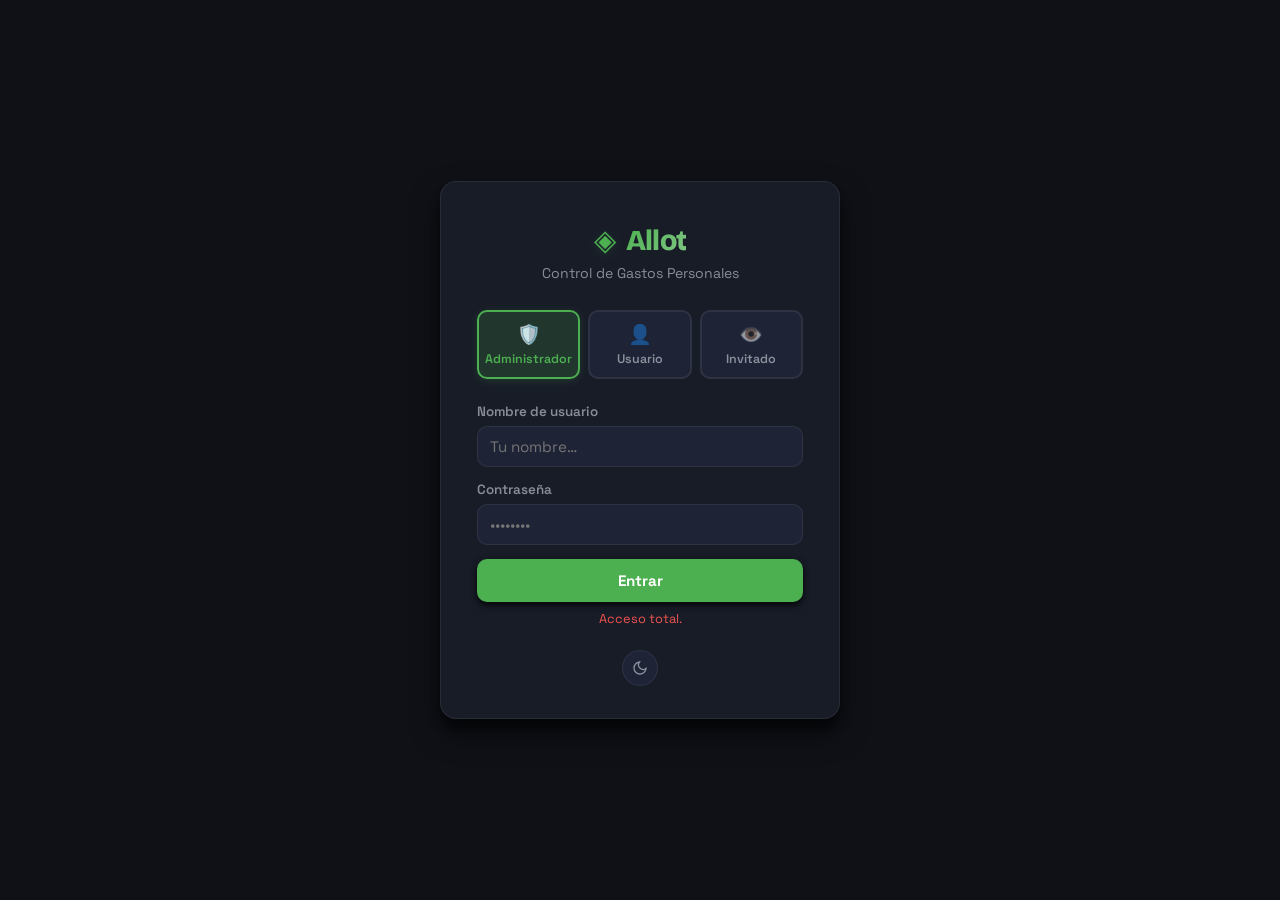
<file: index.html>
﻿<!doctype html>
<html lang="es" data-theme="dark">
  <head>
    <meta charset="UTF-8" />
    <meta name="viewport" content="width=device-width, initial-scale=1.0" />
    <title>Allot — Control de Gastos</title>
    <link rel="preconnect" href="https://fonts.googleapis.com" />
    <link rel="preconnect" href="https://fonts.gstatic.com" crossorigin />
    <link href="https://fonts.googleapis.com/css2?family=Bricolage+Grotesque:wght@400;600;700;800&family=Space+Grotesk:wght@400;500;700&display=swap" rel="stylesheet" />
    <link rel="stylesheet" href="styles.css" />
  </head>
  <body>

    <!-- LOGIN SCREEN -->
    <div class="login-screen" id="loginScreen">
      <div class="login-card md-card">
        <div class="login-brand">
          <span class="brand-icon">◈</span>
          <span class="brand-name">Allot</span>
        </div>
        <p class="login-sub">Control de Gastos Personales</p>
        <div class="role-chips" id="roleChips">
          <button class="role-chip active" data-role="admin">
            <span class="role-chip-icon">🛡️</span><span>Administrador</span>
          </button>
          <button class="role-chip" data-role="user">
            <span class="role-chip-icon">👤</span><span>Usuario</span>
          </button>
          <button class="role-chip" data-role="guest">
            <span class="role-chip-icon">👁️</span><span>Invitado</span>
          </button>
        </div>
        <form id="loginForm" novalidate>
          <label class="form-label">Nombre de usuario
            <input class="form-input" id="loginUser" type="text" placeholder="Tu nombre…" required autocomplete="username" />
          </label>
          <label class="form-label" id="passGroup">Contraseña
            <input class="form-input" id="loginPass" type="password" placeholder="••••••••" autocomplete="current-password" />
          </label>
          <button type="submit" class="btn-primary full">Entrar</button>
          <p class="login-hint" id="loginHint"></p>
        </form>
        <div class="login-footer">
          <button class="theme-toggle-login" id="themeToggleLogin" aria-label="Cambiar tema">
            <svg id="themeIconLogin" viewBox="0 0 24 24"><path d="M21 12.79A9 9 0 1 1 11.21 3a7 7 0 0 0 9.79 9.79z"/></svg>
          </button>
        </div>
      </div>
    </div>

    <!-- APP SHELL -->
    <div class="app-shell" id="appShell" hidden>

      <!-- SIDEBAR -->
      <nav class="sidebar" id="sidebar">
        <div class="sidebar-brand">
          <span class="brand-icon">◈</span>
          <span class="brand-name">Allot</span>
        </div>
        <div class="user-badge">
          <span class="user-avatar" id="userAvatar">A</span>
          <div class="user-info">
            <p class="user-name" id="userName">Usuario</p>
            <p class="user-role" id="userRoleLabel">Administrador</p>
          </div>
        </div>
        <ul class="nav-list">
          <li><button class="nav-btn active" data-view="home">
            <svg viewBox="0 0 24 24"><path d="M3 12L12 3l9 9"/><path d="M9 21V12h6v9"/></svg>Inicio
          </button></li>
          <li><button class="nav-btn" data-view="dashboard">
            <svg viewBox="0 0 24 24"><rect x="3" y="3" width="7" height="7" rx="1"/><rect x="14" y="3" width="7" height="7" rx="1"/><rect x="3" y="14" width="7" height="7" rx="1"/><rect x="14" y="14" width="7" height="7" rx="1"/></svg>Panel
          </button></li>
          <li><button class="nav-btn" data-view="history">
            <svg viewBox="0 0 24 24"><circle cx="12" cy="12" r="9"/><path d="M12 7v5l3 3"/></svg>Historial
          </button></li>
          <li id="navSettings"><button class="nav-btn" data-view="settings">
            <svg viewBox="0 0 24 24"><circle cx="12" cy="12" r="3"/><path d="M19.07 4.93a10 10 0 0 1 0 14.14M4.93 4.93a10 10 0 0 0 0 14.14"/></svg>Ajustes
          </button></li>
        </ul>
        <div class="sidebar-bottom">
          <button class="theme-toggle" id="themeToggle" aria-label="Cambiar tema">
            <svg id="themeIcon" viewBox="0 0 24 24"><path d="M21 12.79A9 9 0 1 1 11.21 3a7 7 0 0 0 9.79 9.79z"/></svg>
            <span id="themeLabel">Modo claro</span>
          </button>
          <button class="btn-logout" id="logoutBtn">
            <svg viewBox="0 0 24 24"><path d="M9 21H5a2 2 0 0 1-2-2V5a2 2 0 0 1 2-2h4"/><polyline points="16 17 21 12 16 7"/><line x1="21" y1="12" x2="9" y2="12"/></svg>
            Salir
          </button>
        </div>
      </nav>

      <!-- MAIN LAYOUT -->
      <div class="layout">

        <!-- HOME VIEW -->
        <main class="view active" id="view-home">
          <header class="topbar">
            <h1 class="page-title">Inicio</h1>
            <button class="btn-add" id="openAddBtn" aria-label="Añadir gasto">
              <svg viewBox="0 0 24 24"><path d="M12 5v14M5 12h14"/></svg>
              Añadir gasto
            </button>
          </header>
          <div class="cards-row">
            <div class="stat-card accent md-card">
              <p class="stat-label">Gasto del mes</p>
              <p class="stat-value" id="monthTotal">€0,00</p>
              <p class="stat-sub" id="monthCount">0 gastos</p>
            </div>
            <div class="stat-card md-card">
              <p class="stat-label">Gasto hoy</p>
              <p class="stat-value" id="todayTotal">€0,00</p>
              <p class="stat-sub" id="todayCount">0 gastos</p>
            </div>
            <div class="stat-card md-card">
              <p class="stat-label">Esta semana</p>
              <p class="stat-value" id="weekTotal">€0,00</p>
              <p class="stat-sub" id="weekCount">0 gastos</p>
            </div>
          </div>
          <section class="section">
            <h2 class="section-title">Top categorías este mes</h2>
            <div class="top-cats" id="topCats"></div>
          </section>
          <section class="section">
            <h2 class="section-title">Gastos de hoy</h2>
            <div id="todayList" class="expense-list"></div>
            <p class="empty-msg" id="todayEmpty" hidden>Sin gastos hoy.</p>
          </section>
        </main>

        <!-- DASHBOARD VIEW -->
        <main class="view" id="view-dashboard">
          <header class="topbar">
            <h1 class="page-title">Panel de Control</h1>
          </header>
          <div class="cards-row kpi-row">
            <div class="stat-card accent md-card">
              <p class="stat-label">Total este año</p>
              <p class="stat-value" id="kpiYear">€0,00</p>
              <p class="stat-sub" id="kpiYearCount">0 gastos</p>
            </div>
            <div class="stat-card md-card">
              <p class="stat-label">Promedio mensual</p>
              <p class="stat-value" id="kpiAvgMonth">€0,00</p>
              <p class="stat-sub">últimos 12 meses</p>
            </div>
            <div class="stat-card md-card">
              <p class="stat-label">Mes más caro</p>
              <p class="stat-value" id="kpiTopMonth">—</p>
              <p class="stat-sub" id="kpiTopMonthAmt">€0,00</p>
            </div>
            <div class="stat-card md-card">
              <p class="stat-label">Categoría líder</p>
              <p class="stat-value" id="kpiTopCat">—</p>
              <p class="stat-sub" id="kpiTopCatAmt">€0,00</p>
            </div>
          </div>
          <section class="section">
            <div class="section-header">
              <h2 class="section-title">Evolución mensual</h2>
              <select class="filter-select sm" id="dashYear"></select>
            </div>
            <div class="bar-chart-wrap md-card">
              <canvas id="monthBarChart" height="200"></canvas>
            </div>
          </section>
          <div class="dash-cols">
            <section class="section">
              <h2 class="section-title">Por categoría (año)</h2>
              <div class="chart-wrap md-card" style="padding:20px">
                <canvas id="dashPieChart" width="200" height="200"></canvas>
                <div class="chart-legend" id="dashChartLegend"></div>
              </div>
            </section>
            <section class="section">
              <h2 class="section-title">Top 5 gastos del año</h2>
              <div id="top5List" class="expense-list"></div>
              <p class="empty-msg" id="top5Empty" hidden>Sin gastos este año.</p>
            </section>
          </div>
        </main>

        <!-- HISTORY VIEW -->
        <main class="view" id="view-history">
          <header class="topbar">
            <h1 class="page-title">Historial</h1>
          </header>
          <div class="filter-row">
            <select class="filter-select" id="filterPeriod">
              <option value="week">Esta semana</option>
              <option value="month" selected>Este mes</option>
              <option value="year">Este año</option>
              <option value="all">Todo</option>
            </select>
            <select class="filter-select" id="filterCategory">
              <option value="">Todas las categorías</option>
            </select>
            <select class="filter-select" id="filterSort">
              <option value="newest">Más reciente</option>
              <option value="oldest">Más antiguo</option>
              <option value="highest">Mayor importe</option>
              <option value="lowest">Menor importe</option>
            </select>
            <input class="filter-input" id="filterSearch" type="search" placeholder="Buscar…" />
          </div>
          <section class="section">
            <h2 class="section-title">Por categoría</h2>
            <div class="chart-wrap md-card" style="padding:20px">
              <canvas id="pieChart" width="220" height="220"></canvas>
              <div class="chart-legend" id="chartLegend"></div>
            </div>
          </section>
          <div class="section">
            <p class="history-total">Total: <strong id="historyTotal">€0,00</strong></p>
            <div id="historyList" class="expense-list"></div>
            <p class="empty-msg" id="historyEmpty" hidden>Sin gastos en este período.</p>
          </div>
        </main>

        <!-- SETTINGS VIEW -->
        <main class="view" id="view-settings">
          <header class="topbar">
            <h1 class="page-title">Ajustes</h1>
          </header>
          <section class="section settings-section md-card" style="padding:20px 24px;margin-bottom:24px">
            <h2 class="section-title">Sesión actual</h2>
            <div class="role-info-row">
              <span class="user-avatar lg" id="settingsAvatar">A</span>
              <div>
                <p style="font-weight:700;font-size:1.05rem" id="settingsUserName">—</p>
                <p class="stat-label" id="settingsRole">—</p>
              </div>
            </div>
          </section>
          <section class="section settings-section">
            <h2 class="section-title">Categorías</h2>
            <div id="catList" class="cat-list"></div>
            <button class="btn-outline" id="addCatBtn">+ Nueva categoría</button>
          </section>
          <section class="section settings-section">
            <h2 class="section-title">Datos</h2>
            <button class="btn-outline danger" id="clearDataBtn">Borrar todos los gastos</button>
          </section>
        </main>

      </div>
    </div>

    <!-- ADD / EDIT MODAL -->
    <div class="modal-backdrop" id="modalBackdrop" hidden>
      <div class="modal md-card" role="dialog" aria-modal="true" aria-labelledby="modalTitle">
        <div class="modal-header">
          <h2 class="modal-title" id="modalTitle">Añadir gasto</h2>
          <button class="modal-close" id="modalClose" aria-label="Cerrar">✕</button>
        </div>
        <form id="expenseForm" novalidate>
          <input type="hidden" id="editId" />
          <label class="form-label">Importe (€)
            <input class="form-input" id="fAmount" type="number" step="0.01" min="0.01" placeholder="0,00" required />
          </label>
          <label class="form-label">Categoría
            <select class="form-input" id="fCategory" required></select>
          </label>
          <label class="form-label">Fecha
            <input class="form-input" id="fDate" type="date" required />
          </label>
          <label class="form-label">Nota (opcional)
            <input class="form-input" id="fNote" type="text" placeholder="Describe el gasto…" />
          </label>
          <div class="form-actions">
            <button type="button" class="btn-ghost" id="modalCancel">Cancelar</button>
            <button type="submit" class="btn-primary" id="formSubmit">Guardar</button>
          </div>
        </form>
      </div>
    </div>

    <!-- ADD CATEGORY MODAL -->
    <div class="modal-backdrop" id="catModalBackdrop" hidden>
      <div class="modal md-card" role="dialog" aria-modal="true">
        <div class="modal-header">
          <h2 class="modal-title">Nueva categoría</h2>
          <button class="modal-close" id="catModalClose" aria-label="Cerrar">✕</button>
        </div>
        <form id="catForm" novalidate>
          <label class="form-label">Nombre
            <input class="form-input" id="catName" type="text" required placeholder="Ej: Gimnasio" />
          </label>
          <label class="form-label">Color
            <input class="form-input color-input" id="catColor" type="color" value="#4CAF50" />
          </label>
          <label class="form-label">Emoji / Icono
            <input class="form-input" id="catIcon" type="text" maxlength="2" placeholder="🏋️" />
          </label>
          <div class="form-actions">
            <button type="button" class="btn-ghost" id="catModalCancel">Cancelar</button>
            <button type="submit" class="btn-primary">Crear</button>
          </div>
        </form>
      </div>
    </div>

    <div class="toast" id="toast" role="status" aria-live="polite"></div>
    <script src="app.js"></script>
  </body>
</html>
</file>
<file: styles.css>
﻿/* ══════════════════════════════════════════════
   ALLOT — styles.css
   Material Design · Dark/Light · Verde & Blanco
══════════════════════════════════════════════ */

/* ── DARK THEME (default) ── */
:root,
[data-theme="dark"] {
  --bg:           #0f1117;
  --surface:      #181c27;
  --surface2:     #1e2336;
  --surface3:     #252a3d;
  --border:       rgba(255,255,255,0.07);
  --ink:          #e8eaf0;
  --ink-soft:     rgba(232,234,240,0.55);
  --accent:       #4CAF50;
  --accent-light: rgba(76,175,80,0.18);
  --accent-dark:  #388E3C;
  --accent2:      #81C784;
  --danger:       #ef5350;
  --danger-light: rgba(239,83,80,0.15);
  --radius:       16px;
  --radius-sm:    10px;
  --radius-xs:    6px;
  --sidebar-w:    230px;
  --transition:   0.2s ease;

  /* Material elevation shadows – dark */
  --md-shadow-1: 0 1px 3px rgba(0,0,0,0.5), 0 1px 2px rgba(0,0,0,0.6);
  --md-shadow-2: 0 3px 6px rgba(0,0,0,0.5), 0 3px 6px rgba(0,0,0,0.46);
  --md-shadow-3: 0 10px 20px rgba(0,0,0,0.5), 0 6px 6px rgba(0,0,0,0.46);
  --md-shadow-4: 0 14px 28px rgba(0,0,0,0.5), 0 10px 10px rgba(0,0,0,0.42);
}

/* ── LIGHT THEME ── */
[data-theme="light"] {
  --bg:           #f1f5f2;
  --surface:      #ffffff;
  --surface2:     #f4f9f5;
  --surface3:     #e8f5e9;
  --border:       rgba(0,0,0,0.08);
  --ink:          #1b2a1c;
  --ink-soft:     rgba(27,42,28,0.55);
  --accent:       #2E7D32;
  --accent-light: rgba(46,125,50,0.12);
  --accent-dark:  #1B5E20;
  --accent2:      #4CAF50;
  --danger:       #c62828;
  --danger-light: rgba(198,40,40,0.1);

  /* Material elevation shadows – light */
  --md-shadow-1: 0 1px 3px rgba(0,0,0,0.12), 0 1px 2px rgba(0,0,0,0.10);
  --md-shadow-2: 0 3px 6px rgba(0,0,0,0.10), 0 3px 6px rgba(0,0,0,0.08);
  --md-shadow-3: 0 10px 20px rgba(0,0,0,0.08), 0 6px 6px rgba(0,0,0,0.07);
  --md-shadow-4: 0 14px 28px rgba(0,0,0,0.12), 0 10px 10px rgba(0,0,0,0.08);
}

/* ── RESET ── */
*, *::before, *::after { box-sizing: border-box; margin: 0; padding: 0; }

body {
  font-family: "Space Grotesk", sans-serif;
  background: var(--bg);
  color: var(--ink);
  min-height: 100vh;
  display: flex;
  overflow-x: hidden;
  transition: background 0.3s ease, color 0.3s ease;
}

/* ══════════════════════════════════════════════
   MATERIAL CARD BASE
══════════════════════════════════════════════ */
.md-card {
  background: var(--surface);
  border: 1px solid var(--border);
  border-radius: var(--radius);
  box-shadow: var(--md-shadow-1);
  transition: box-shadow var(--transition), transform var(--transition),
              background 0.3s ease;
}
.md-card:hover {
  box-shadow: var(--md-shadow-2);
}

/* ══════════════════════════════════════════════
   LOGIN SCREEN
══════════════════════════════════════════════ */
.login-screen {
  position: fixed;
  inset: 0;
  background: var(--bg);
  display: flex;
  align-items: center;
  justify-content: center;
  z-index: 500;
  transition: background 0.3s ease;
}

[data-theme="light"] .login-screen {
  background: linear-gradient(135deg, #e8f5e9 0%, #f1f8e9 100%);
}

.login-card {
  width: 100%;
  max-width: 400px;
  padding: 40px 36px 32px;
  box-shadow: var(--md-shadow-4);
  animation: slideUp 0.3s ease;
}

.login-brand {
  display: flex;
  align-items: center;
  gap: 10px;
  justify-content: center;
  margin-bottom: 6px;
}

.brand-icon {
  font-size: 1.8rem;
  color: var(--accent);
  filter: drop-shadow(0 2px 6px var(--accent-light));
}

.brand-name {
  font-family: "Bricolage Grotesque", sans-serif;
  font-size: 1.8rem;
  font-weight: 800;
  letter-spacing: -0.03em;
  background: linear-gradient(135deg, var(--accent), var(--accent2));
  -webkit-background-clip: text;
  -webkit-text-fill-color: transparent;
  background-clip: text;
}

.login-sub {
  text-align: center;
  color: var(--ink-soft);
  font-size: 0.88rem;
  margin-bottom: 28px;
}

/* Role chips */
.role-chips {
  display: flex;
  gap: 8px;
  margin-bottom: 24px;
}

.role-chip {
  flex: 1;
  display: flex;
  flex-direction: column;
  align-items: center;
  gap: 4px;
  padding: 10px 6px;
  border: 2px solid var(--border);
  border-radius: var(--radius-sm);
  background: var(--surface2);
  color: var(--ink-soft);
  font-family: inherit;
  font-size: 0.78rem;
  font-weight: 600;
  cursor: pointer;
  transition: border-color var(--transition), background var(--transition),
              color var(--transition), box-shadow var(--transition);
}

.role-chip:hover {
  border-color: var(--accent);
  background: var(--accent-light);
  color: var(--ink);
}

.role-chip.active {
  border-color: var(--accent);
  background: var(--accent-light);
  color: var(--accent);
  box-shadow: 0 2px 8px var(--accent-light);
}

.role-chip-icon { font-size: 1.2rem; }

.login-hint {
  text-align: center;
  font-size: 0.8rem;
  color: var(--danger);
  min-height: 20px;
  margin-top: 8px;
}

.login-footer {
  display: flex;
  justify-content: center;
  margin-top: 20px;
}

.theme-toggle-login {
  width: 36px; height: 36px;
  border: 1px solid var(--border);
  border-radius: 50%;
  background: var(--surface2);
  color: var(--ink-soft);
  cursor: pointer;
  display: flex; align-items: center; justify-content: center;
  transition: background var(--transition), color var(--transition);
}

.theme-toggle-login:hover { background: var(--accent-light); color: var(--accent); }

.theme-toggle-login svg {
  width: 16px; height: 16px;
  stroke: currentColor; fill: none;
  stroke-width: 2; stroke-linecap: round;
}

/* ══════════════════════════════════════════════
   APP SHELL
══════════════════════════════════════════════ */
.app-shell {
  display: flex;
  width: 100%;
  min-height: 100vh;
}

.app-shell[hidden] { display: none; }

/* ── SIDEBAR ── */
.sidebar {
  width: var(--sidebar-w);
  background: var(--surface);
  border-right: 1px solid var(--border);
  box-shadow: var(--md-shadow-2);
  display: flex;
  flex-direction: column;
  padding: 24px 14px 20px;
  gap: 20px;
  position: fixed;
  top: 0; left: 0; bottom: 0;
  z-index: 100;
  transition: background 0.3s ease, box-shadow 0.3s ease;
}

.sidebar-brand {
  display: flex;
  align-items: center;
  gap: 10px;
  padding: 0 6px;
}

/* User badge */
.user-badge {
  display: flex;
  align-items: center;
  gap: 10px;
  padding: 10px 10px;
  border-radius: var(--radius-sm);
  background: var(--surface2);
  border: 1px solid var(--border);
}

.user-avatar {
  width: 36px; height: 36px;
  border-radius: 50%;
  background: linear-gradient(135deg, var(--accent), var(--accent2));
  color: #fff;
  font-weight: 700;
  font-size: 0.95rem;
  display: flex; align-items: center; justify-content: center;
  flex-shrink: 0;
  box-shadow: var(--md-shadow-1);
}

.user-avatar.lg {
  width: 48px; height: 48px;
  font-size: 1.2rem;
}

.user-info { min-width: 0; }

.user-name {
  font-size: 0.88rem;
  font-weight: 700;
  white-space: nowrap;
  overflow: hidden;
  text-overflow: ellipsis;
}

.user-role {
  font-size: 0.72rem;
  color: var(--accent);
  font-weight: 600;
  text-transform: uppercase;
  letter-spacing: 0.04em;
}

/* Nav */
.nav-list { list-style: none; display: flex; flex-direction: column; gap: 3px; flex: 1; }

.nav-btn {
  width: 100%;
  display: flex;
  align-items: center;
  gap: 10px;
  padding: 11px 12px;
  border: 0;
  border-radius: var(--radius-sm);
  background: transparent;
  color: var(--ink-soft);
  font-family: inherit;
  font-size: 0.92rem;
  font-weight: 500;
  cursor: pointer;
  transition: background var(--transition), color var(--transition),
              box-shadow var(--transition);
}

.nav-btn svg {
  width: 18px; height: 18px;
  stroke: currentColor;
  fill: none;
  stroke-width: 2;
  stroke-linecap: round;
  stroke-linejoin: round;
  flex-shrink: 0;
}

.nav-btn:hover {
  background: var(--surface2);
  color: var(--ink);
}

.nav-btn.active {
  background: var(--accent-light);
  color: var(--accent);
  font-weight: 700;
  box-shadow: inset 3px 0 0 var(--accent);
}

/* Sidebar bottom */
.sidebar-bottom {
  display: flex;
  flex-direction: column;
  gap: 8px;
  border-top: 1px solid var(--border);
  padding-top: 14px;
}

.theme-toggle {
  display: flex;
  align-items: center;
  gap: 8px;
  padding: 9px 12px;
  border: 1px solid var(--border);
  border-radius: var(--radius-sm);
  background: var(--surface2);
  color: var(--ink-soft);
  font-family: inherit;
  font-size: 0.82rem;
  font-weight: 600;
  cursor: pointer;
  transition: background var(--transition), color var(--transition);
}

.theme-toggle:hover { background: var(--accent-light); color: var(--accent); }

.theme-toggle svg {
  width: 15px; height: 15px;
  stroke: currentColor; fill: none;
  stroke-width: 2; stroke-linecap: round;
  flex-shrink: 0;
}

.btn-logout {
  display: flex;
  align-items: center;
  gap: 8px;
  padding: 9px 12px;
  border: 1px solid var(--border);
  border-radius: var(--radius-sm);
  background: transparent;
  color: var(--ink-soft);
  font-family: inherit;
  font-size: 0.82rem;
  font-weight: 600;
  cursor: pointer;
  transition: background var(--transition), color var(--transition);
}

.btn-logout:hover { background: var(--danger-light); color: var(--danger); border-color: var(--danger); }

.btn-logout svg {
  width: 15px; height: 15px;
  stroke: currentColor; fill: none;
  stroke-width: 2; stroke-linecap: round; stroke-linejoin: round;
  flex-shrink: 0;
}

/* ── LAYOUT ── */
.layout {
  margin-left: var(--sidebar-w);
  flex: 1;
  min-height: 100vh;
  overflow-y: auto;
}

.view { display: none; padding: 32px 36px; max-width: 1000px; }
.view.active { display: block; }

/* ── TOPBAR ── */
.topbar {
  display: flex;
  align-items: center;
  justify-content: space-between;
  margin-bottom: 28px;
}

.page-title {
  font-family: "Bricolage Grotesque", sans-serif;
  font-size: 2rem;
  font-weight: 800;
  letter-spacing: -0.02em;
}

.btn-add {
  display: flex;
  align-items: center;
  gap: 8px;
  padding: 11px 20px;
  background: var(--accent);
  border: 0;
  border-radius: var(--radius-sm);
  color: #fff;
  font-family: inherit;
  font-size: 0.9rem;
  font-weight: 700;
  cursor: pointer;
  box-shadow: var(--md-shadow-2);
  transition: filter var(--transition), transform var(--transition),
              box-shadow var(--transition);
}

.btn-add:hover {
  filter: brightness(1.1);
  transform: translateY(-1px);
  box-shadow: var(--md-shadow-3);
}

.btn-add svg {
  width: 18px; height: 18px;
  stroke: currentColor; fill: none;
  stroke-width: 2.5; stroke-linecap: round;
}

/* ── STAT CARDS ── */
.cards-row {
  display: grid;
  grid-template-columns: repeat(3, 1fr);
  gap: 14px;
  margin-bottom: 32px;
}

.kpi-row { grid-template-columns: repeat(4, 1fr); }

.stat-card {
  padding: 22px 20px;
  transition: transform var(--transition), box-shadow var(--transition);
}

.stat-card:hover {
  transform: translateY(-3px);
  box-shadow: var(--md-shadow-3);
}

.stat-card.accent {
  background: linear-gradient(135deg, var(--accent-dark), var(--accent));
  border-color: transparent;
  color: #fff;
}

[data-theme="dark"] .stat-card.accent {
  background: linear-gradient(135deg, #1b3a1c, #2e5930);
  border-color: rgba(76,175,80,0.3);
}

.stat-card.accent .stat-label { color: rgba(255,255,255,0.7); }
.stat-card.accent .stat-value { color: #fff; }
.stat-card.accent .stat-sub   { color: rgba(255,255,255,0.6); }

.stat-label {
  font-size: 0.75rem;
  color: var(--ink-soft);
  font-weight: 600;
  text-transform: uppercase;
  letter-spacing: 0.07em;
}

.stat-value {
  font-family: "Bricolage Grotesque", sans-serif;
  font-size: 1.8rem;
  font-weight: 800;
  margin-top: 8px;
  letter-spacing: -0.02em;
}

.stat-sub {
  font-size: 0.78rem;
  color: var(--ink-soft);
  margin-top: 4px;
}

/* ── SECTION ── */
.section { margin-bottom: 32px; }

.section-header {
  display: flex;
  align-items: center;
  justify-content: space-between;
  margin-bottom: 14px;
}

.section-title {
  font-family: "Bricolage Grotesque", sans-serif;
  font-size: 0.85rem;
  font-weight: 700;
  color: var(--ink-soft);
  text-transform: uppercase;
  letter-spacing: 0.08em;
  margin-bottom: 14px;
}

.section-header .section-title { margin-bottom: 0; }

/* ── TOP CATS ── */
.top-cats { display: flex; flex-direction: column; gap: 8px; }

.top-cat-row {
  display: flex;
  align-items: center;
  gap: 12px;
  padding: 12px 16px;
  border-radius: var(--radius-sm);
  background: var(--surface);
  border: 1px solid var(--border);
  box-shadow: var(--md-shadow-1);
  transition: box-shadow var(--transition), transform var(--transition);
}

.top-cat-row:hover { transform: translateX(3px); box-shadow: var(--md-shadow-2); }

.top-cat-dot { width: 12px; height: 12px; border-radius: 50%; flex-shrink: 0; }
.top-cat-name { flex: 1; font-weight: 600; font-size: 0.92rem; }

.top-cat-bar-wrap {
  flex: 2; height: 6px;
  background: var(--surface2);
  border-radius: 99px;
  overflow: hidden;
}

.top-cat-bar {
  height: 100%;
  border-radius: 99px;
  transition: width 0.5s cubic-bezier(0.4,0,0.2,1);
}

.top-cat-amount { font-weight: 700; font-size: 0.88rem; min-width: 70px; text-align: right; }

/* ── EXPENSE LIST ── */
.expense-list { display: flex; flex-direction: column; gap: 8px; }

.expense-card {
  display: flex;
  align-items: center;
  gap: 14px;
  background: var(--surface);
  border: 1px solid var(--border);
  border-radius: var(--radius-sm);
  padding: 14px 16px;
  box-shadow: var(--md-shadow-1);
  animation: fadeUp 0.22s ease both;
  transition: box-shadow var(--transition), transform var(--transition);
}

.expense-card:hover { box-shadow: var(--md-shadow-2); transform: translateY(-1px); }

.expense-icon {
  width: 44px; height: 44px;
  border-radius: 12px;
  display: flex; align-items: center; justify-content: center;
  font-size: 1.3rem;
  flex-shrink: 0;
}

.expense-info { flex: 1; min-width: 0; }
.expense-cat { font-size: 0.72rem; color: var(--ink-soft); font-weight: 700; text-transform: uppercase; letter-spacing: 0.05em; }
.expense-note { font-size: 0.9rem; font-weight: 500; white-space: nowrap; overflow: hidden; text-overflow: ellipsis; }
.expense-date { font-size: 0.76rem; color: var(--ink-soft); margin-top: 2px; }

.expense-amount {
  font-family: "Bricolage Grotesque", sans-serif;
  font-size: 1.1rem;
  font-weight: 800;
  flex-shrink: 0;
  color: var(--accent);
}

.expense-actions { display: flex; gap: 6px; }

.icon-btn {
  width: 32px; height: 32px;
  border: 0;
  border-radius: var(--radius-xs);
  background: var(--surface2);
  color: var(--ink-soft);
  cursor: pointer;
  display: flex; align-items: center; justify-content: center;
  font-size: 0.85rem;
  transition: background var(--transition), color var(--transition), box-shadow var(--transition);
}

.icon-btn:hover { background: var(--accent-light); color: var(--accent); box-shadow: var(--md-shadow-1); }
.icon-btn.del:hover { background: var(--danger-light); color: var(--danger); }

.empty-msg { color: var(--ink-soft); font-size: 0.9rem; padding: 16px 0; }

/* ── FILTER ROW ── */
.filter-row {
  display: flex;
  flex-wrap: wrap;
  gap: 10px;
  margin-bottom: 24px;
}

.filter-select, .filter-input {
  background: var(--surface);
  border: 1px solid var(--border);
  border-radius: var(--radius-sm);
  color: var(--ink);
  font-family: inherit;
  font-size: 0.88rem;
  padding: 9px 12px;
  outline: none;
  box-shadow: var(--md-shadow-1);
  transition: border-color var(--transition), box-shadow var(--transition);
}

.filter-select:focus, .filter-input:focus {
  border-color: var(--accent);
  box-shadow: 0 0 0 3px var(--accent-light);
}

.filter-select.sm { padding: 6px 10px; font-size: 0.82rem; }
.filter-input { flex: 1; min-width: 140px; }

/* ── CHART ── */
.chart-wrap {
  display: flex;
  align-items: center;
  gap: 28px;
  flex-wrap: wrap;
}

.chart-legend { display: flex; flex-direction: column; gap: 8px; }

.legend-item {
  display: flex;
  align-items: center;
  gap: 8px;
  font-size: 0.86rem;
}

.legend-dot { width: 10px; height: 10px; border-radius: 50%; flex-shrink: 0; }

.history-total {
  font-size: 0.95rem;
  color: var(--ink-soft);
  margin-bottom: 14px;
}

.history-total strong { color: var(--ink); }

/* ── BAR CHART ── */
.bar-chart-wrap {
  padding: 20px 24px;
  overflow-x: auto;
}

.bar-chart-wrap canvas { min-width: 500px; width: 100%; }

/* ── DASHBOARD COLUMNS ── */
.dash-cols {
  display: grid;
  grid-template-columns: 1fr 1fr;
  gap: 24px;
}

/* ── SETTINGS ── */
.settings-section { max-width: 560px; }

.role-info-row {
  display: flex;
  align-items: center;
  gap: 14px;
  padding: 8px 0;
}

.cat-list { display: flex; flex-direction: column; gap: 8px; margin-bottom: 14px; }

.cat-row {
  display: flex;
  align-items: center;
  gap: 12px;
  background: var(--surface);
  border: 1px solid var(--border);
  border-radius: var(--radius-sm);
  padding: 12px 14px;
  box-shadow: var(--md-shadow-1);
  transition: box-shadow var(--transition);
}

.cat-row:hover { box-shadow: var(--md-shadow-2); }

.cat-swatch {
  width: 30px; height: 30px;
  border-radius: 8px;
  flex-shrink: 0;
  display: flex; align-items: center; justify-content: center;
  font-size: 1rem;
}

.cat-row-name { flex: 1; font-weight: 600; font-size: 0.92rem; }

.btn-outline {
  padding: 10px 18px;
  border: 1px solid var(--border);
  border-radius: var(--radius-sm);
  background: transparent;
  color: var(--ink);
  font-family: inherit;
  font-size: 0.88rem;
  font-weight: 600;
  cursor: pointer;
  box-shadow: var(--md-shadow-1);
  transition: background var(--transition), border-color var(--transition),
              box-shadow var(--transition);
}

.btn-outline:hover { background: var(--surface2); border-color: var(--accent); box-shadow: var(--md-shadow-2); }
.btn-outline.danger { color: var(--danger); }
.btn-outline.danger:hover { background: var(--danger-light); border-color: var(--danger); }

/* ── MODAL ── */
.modal-backdrop {
  position: fixed;
  inset: 0;
  background: rgba(0,0,0,0.55);
  backdrop-filter: blur(4px);
  z-index: 200;
  display: flex;
  align-items: center;
  justify-content: center;
  padding: 20px;
  animation: fadeIn 0.15s ease;
}

.modal-backdrop[hidden] { display: none; }

.modal {
  width: 100%;
  max-width: 440px;
  padding: 28px;
  box-shadow: var(--md-shadow-4);
  animation: slideUp 0.22s cubic-bezier(0.4,0,0.2,1);
}

.modal-header {
  display: flex;
  align-items: center;
  justify-content: space-between;
  margin-bottom: 22px;
}

.modal-title {
  font-family: "Bricolage Grotesque", sans-serif;
  font-size: 1.3rem;
  font-weight: 800;
}

.modal-close {
  width: 32px; height: 32px;
  border: 0; border-radius: var(--radius-xs);
  background: var(--surface2);
  color: var(--ink-soft);
  cursor: pointer;
  font-size: 1rem;
  transition: background var(--transition), color var(--transition);
}

.modal-close:hover { background: var(--danger-light); color: var(--danger); }

.form-label {
  display: flex;
  flex-direction: column;
  gap: 6px;
  font-size: 0.84rem;
  font-weight: 600;
  color: var(--ink-soft);
  margin-bottom: 14px;
}

.form-input {
  background: var(--surface2);
  border: 1px solid var(--border);
  border-radius: var(--radius-sm);
  color: var(--ink);
  font-family: inherit;
  font-size: 0.95rem;
  padding: 10px 12px;
  outline: none;
  width: 100%;
  transition: border-color var(--transition), box-shadow var(--transition);
}

.form-input:focus {
  border-color: var(--accent);
  box-shadow: 0 0 0 3px var(--accent-light);
}

.color-input { height: 42px; cursor: pointer; padding: 4px; }

.form-actions { display: flex; justify-content: flex-end; gap: 10px; margin-top: 6px; }

.btn-primary {
  padding: 10px 22px;
  background: var(--accent);
  border: 0;
  border-radius: var(--radius-sm);
  color: #fff;
  font-family: inherit;
  font-size: 0.9rem;
  font-weight: 700;
  cursor: pointer;
  box-shadow: var(--md-shadow-2);
  transition: filter var(--transition), box-shadow var(--transition), transform var(--transition);
}

.btn-primary:hover {
  filter: brightness(1.1);
  box-shadow: var(--md-shadow-3);
  transform: translateY(-1px);
}

.btn-primary.full { width: 100%; justify-content: center; padding: 12px; font-size: 0.95rem; }

.btn-ghost {
  padding: 10px 16px;
  background: transparent;
  border: 1px solid var(--border);
  border-radius: var(--radius-sm);
  color: var(--ink-soft);
  font-family: inherit;
  font-size: 0.9rem;
  cursor: pointer;
  transition: background var(--transition), color var(--transition);
}

.btn-ghost:hover { background: var(--surface2); color: var(--ink); }

/* ── TOAST ── */
.toast {
  position: fixed;
  bottom: 28px;
  left: 50%;
  transform: translateX(-50%) translateY(20px);
  background: var(--surface);
  border: 1px solid var(--border);
  border-radius: var(--radius-sm);
  padding: 12px 22px;
  font-size: 0.9rem;
  font-weight: 600;
  opacity: 0;
  pointer-events: none;
  box-shadow: var(--md-shadow-3);
  transition: opacity 0.22s ease, transform 0.22s ease;
  z-index: 400;
  white-space: nowrap;
}

.toast.show {
  opacity: 1;
  transform: translateX(-50%) translateY(0);
}

/* ── ANIMATIONS ── */
@keyframes fadeIn  { from { opacity: 0; }              to { opacity: 1; } }
@keyframes fadeUp  { from { opacity: 0; transform: translateY(10px); } to { opacity: 1; transform: translateY(0); } }
@keyframes slideUp { from { opacity: 0; transform: translateY(28px); } to { opacity: 1; transform: translateY(0); } }

/* ── RESPONSIVE ── */
@media (max-width: 900px) {
  .kpi-row { grid-template-columns: repeat(2, 1fr); }
  .dash-cols { grid-template-columns: 1fr; }
}

@media (max-width: 700px) {
  :root { --sidebar-w: 0px; }

  .sidebar {
    width: 100%;
    height: auto;
    position: fixed;
    bottom: 0; top: auto;
    flex-direction: row;
    padding: 10px 12px;
    border-right: 0;
    border-top: 1px solid var(--border);
    box-shadow: 0 -2px 10px rgba(0,0,0,0.15);
    gap: 0;
    justify-content: space-around;
  }

  .sidebar-brand { display: none; }
  .user-badge    { display: none; }
  .sidebar-bottom { display: none; }
  .nav-list { flex-direction: row; gap: 0; flex: none; width: 100%; justify-content: space-around; }
  .nav-btn { flex-direction: column; font-size: 0.68rem; gap: 3px; padding: 8px 10px; min-width: 0; }
  .nav-btn.active { box-shadow: none; border-bottom: 2px solid var(--accent); background: var(--accent-light); border-radius: var(--radius-xs); }

  .layout { margin-left: 0; padding-bottom: 80px; }
  .view { padding: 20px 16px; }
  .cards-row { grid-template-columns: 1fr; }
  .kpi-row   { grid-template-columns: 1fr 1fr; }
}

@media (max-width: 480px) {
  .kpi-row { grid-template-columns: 1fr; }
}
</file>
